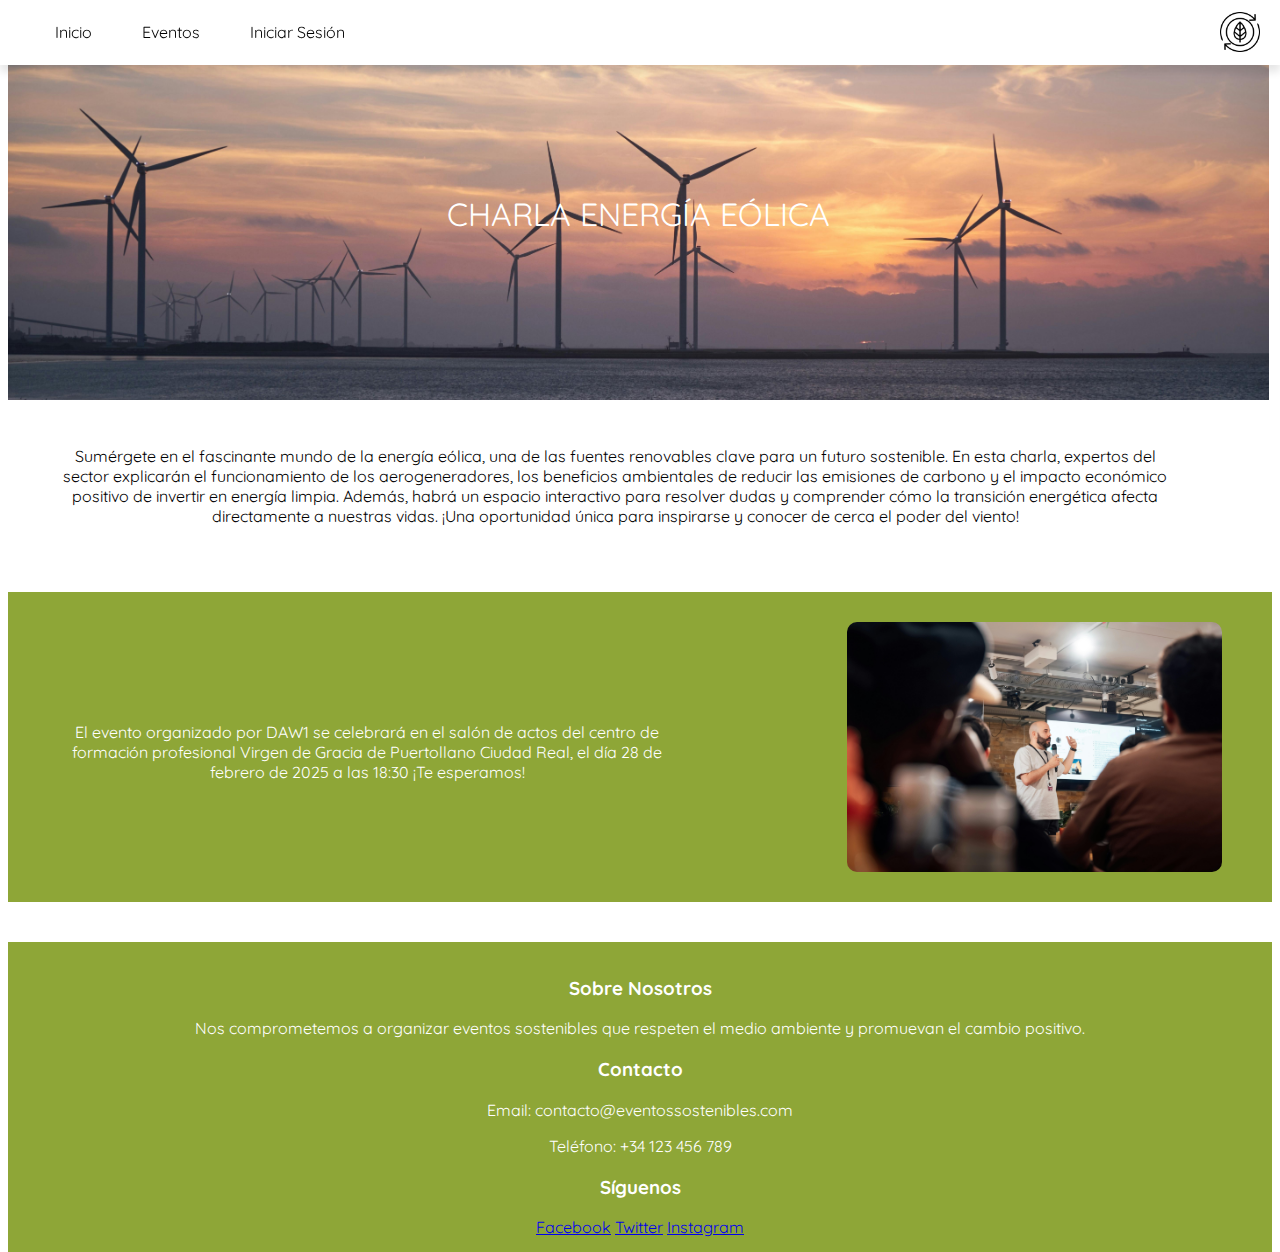
<file: descripcion.html>
<!DOCTYPE html>
<html lang="en">
<head>
    <meta charset="UTF-8">
    <meta name="viewport" content="width=device-width, initial-scale=1.0">
    <title>EcoEventos</title>
    <link rel="icon" href="Fotos/logo.png">
    <link rel="stylesheet" href="estilos.css">
    <link rel="preconnect" href="https://fonts.googleapis.com">
<link rel="preconnect" href="https://fonts.gstatic.com" crossorigin>
<link href="https://fonts.googleapis.com/css2?family=Akshar:wght@300..700&family=Quicksand:wght@300..700&display=swap" rel="stylesheet">
</head>
<body>
    <div class="fondo">
        <img src="Fotos/energíaeólica2.jpg" style="width:100%; height:400px;">
        <div class="tituloevento">CHARLA ENERGÍA EÓLICA</div>
    </div>
    <header>
        <nav>
            <ul>
                <li class="escogido"><a href="index.html" >Inicio</a></li>
                <li><a href="eventos.html">Eventos</a></li>
                <li><a href="inicioSesion.html">Iniciar Sesión</a></li>
                <li class="logo"><img src="Fotos/logo.png"></li>
            </ul>
        </nav>
    </header>
    <div class="detalles"><p>Sumérgete en el fascinante mundo de la energía eólica, 
        una de las fuentes renovables clave para un futuro sostenible. 
        En esta charla, expertos del sector explicarán el funcionamiento de los aerogeneradores, 
        los beneficios ambientales de reducir las emisiones de carbono y el impacto económico positivo
        de invertir en energía limpia. Además, habrá un espacio interactivo para resolver dudas
        y comprender cómo la transición energética afecta directamente a nuestras vidas. 
        ¡Una oportunidad única para inspirarse y conocer de cerca el poder del viento!</p>
        
    </div>
<div class="ubicacion">
        <p>El evento organizado por DAW1 se celebrará en el salón de actos del centro de formación profesional
        Virgen de Gracia de Puertollano Ciudad Real, el día 28 de febrero de 2025 a las 18:30 ¡Te esperamos!
    </p>
    <img src="Fotos/charla.jpg">
</div>
    
<footer>
    <h3>Sobre Nosotros</h3>
    <p>Nos comprometemos a organizar eventos sostenibles que respeten el medio ambiente y promuevan el cambio positivo.</p>        
    <h3>Contacto</h3>
    <p>Email: contacto@eventossostenibles.com</p>
    <p>Teléfono: +34 123 456 789</p>
    <h3>Síguenos</h3>
    <a href="#">Facebook</a>  <a href="#">Twitter</a>  <a href="#">Instagram</a>    
</footer>
</body>
</html>
</file>
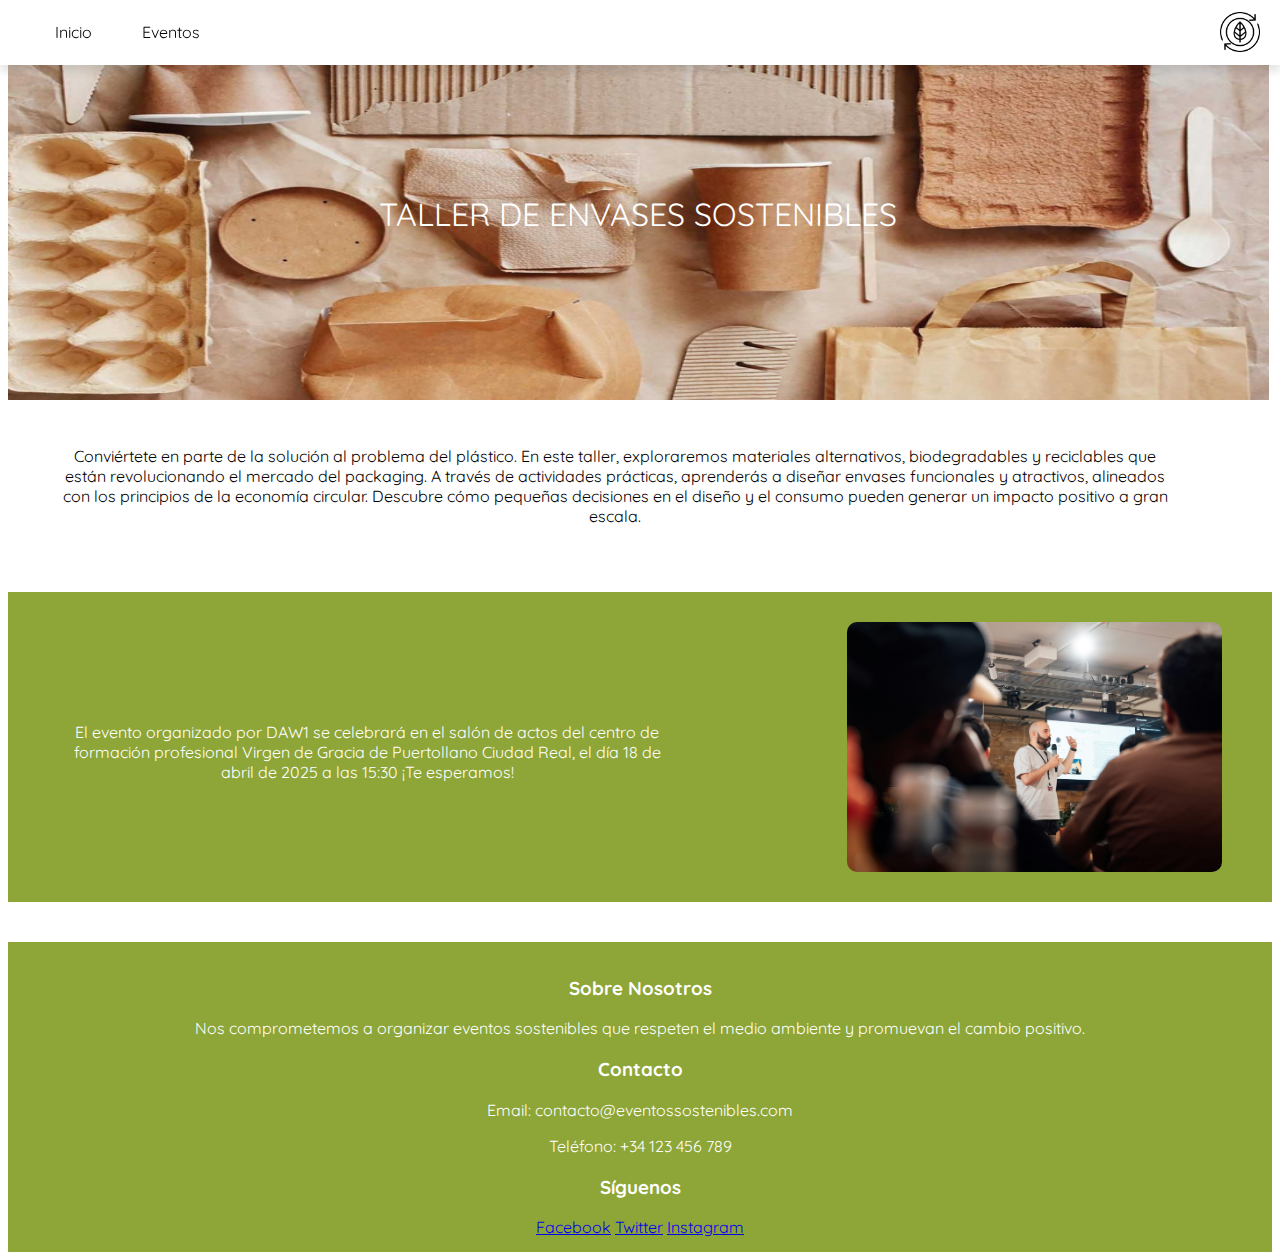
<file: descripcion3.html>
<!DOCTYPE html>
<html lang="en">
<head>
    <meta charset="UTF-8">
    <meta name="viewport" content="width=device-width, initial-scale=1.0">
    <title>EcoEventos</title>
    <link rel="icon" href="Fotos/logo.png">
    <link rel="stylesheet" href="estilos.css">
    <link rel="preconnect" href="https://fonts.googleapis.com">
<link rel="preconnect" href="https://fonts.gstatic.com" crossorigin>
<link href="https://fonts.googleapis.com/css2?family=Akshar:wght@300..700&family=Quicksand:wght@300..700&display=swap" rel="stylesheet">
</head>
<body>
    <div class="fondo">
        <img src="Fotos/envases2.jpeg" style="width:100%; height:400px;">
        <div class="tituloevento">TALLER DE ENVASES SOSTENIBLES</div>
    </div>
    <header>
        <nav>
            <ul>
                <li class="escogido"><a href="index.html" >Inicio</a></li>
                <li><a href="eventos.html">Eventos</a></li>
                <li><a href="inicioSesion.html"></a></li>
                <li class="logo"><img src="Fotos/logo.png"></li>
            </ul>
        </nav>
    </header>
    <div class="detalles"><p>Conviértete en parte de la solución al problema del plástico.
         En este taller, exploraremos materiales alternativos, biodegradables y reciclables 
         que están revolucionando el mercado del packaging. A través de actividades prácticas, 
         aprenderás a diseñar envases funcionales y atractivos, alineados con los 
         principios de la economía circular. Descubre cómo pequeñas decisiones en 
         el diseño y el consumo pueden generar un impacto positivo a gran escala.</p>
        
    </div>
<div class="ubicacion">
        <p>El evento organizado por DAW1 se celebrará en el salón de actos del centro de formación profesional
        Virgen de Gracia de Puertollano Ciudad Real, el día 18 de abril de 2025 a las 15:30 ¡Te esperamos!
    </p>
    <img src="Fotos/charla.jpg">
</div>
    
<footer>
    <h3>Sobre Nosotros</h3>
    <p>Nos comprometemos a organizar eventos sostenibles que respeten el medio ambiente y promuevan el cambio positivo.</p>        
    <h3>Contacto</h3>
    <p>Email: contacto@eventossostenibles.com</p>
    <p>Teléfono: +34 123 456 789</p>
    <h3>Síguenos</h3>
    <a href="#">Facebook</a>  <a href="#">Twitter</a>  <a href="#">Instagram</a>       
</footer>
</body>
</html>
</file>
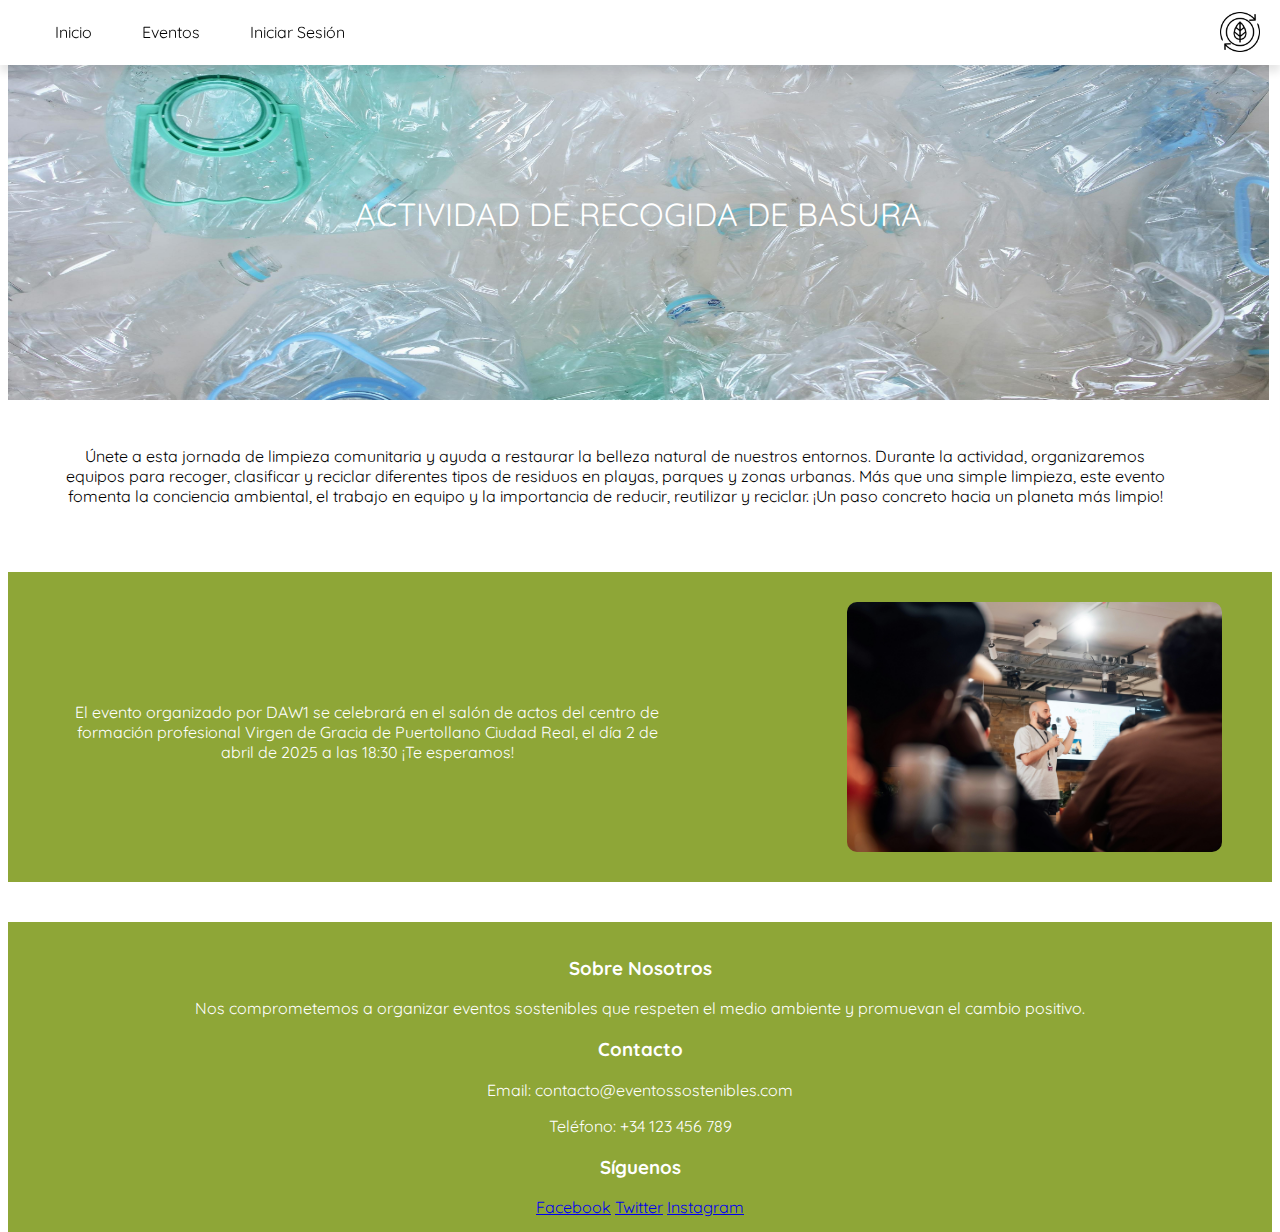
<file: descripcion4.html>
<!DOCTYPE html>
<html lang="en">
<head>
    <meta charset="UTF-8">
    <meta name="viewport" content="width=device-width, initial-scale=1.0">
    <title>EcoEventos</title>
    <link rel="icon" href="Fotos/logo.png">
    <link rel="stylesheet" href="estilos.css">
    <link rel="preconnect" href="https://fonts.googleapis.com">
<link rel="preconnect" href="https://fonts.gstatic.com" crossorigin>
<link href="https://fonts.googleapis.com/css2?family=Akshar:wght@300..700&family=Quicksand:wght@300..700&display=swap" rel="stylesheet">
</head>
<body>
    <div class="fondo">
        <img src="Fotos/plásticos2.jpg" style="width:100%; height:400px;">
        <div class="tituloevento">ACTIVIDAD DE RECOGIDA DE BASURA</div>
    </div>
    <header>
        <nav>
            <ul>
                <li class="escogido"><a href="index.html" >Inicio</a></li>
                <li><a href="eventos.html">Eventos</a></li>
                <li><a href="inicioSesion.html">Iniciar Sesión</a></li>
                <li class="logo"><img src="Fotos/logo.png"></li>
            </ul>
        </nav>
    </header>
    <div class="detalles"><p>Únete a esta jornada de limpieza comunitaria y ayuda a restaurar
        la belleza natural de nuestros entornos. Durante la actividad, organizaremos equipos 
        para recoger, clasificar y reciclar diferentes tipos de residuos en playas, parques y
         zonas urbanas. Más que una simple limpieza, este evento fomenta la conciencia ambiental, 
         el trabajo en equipo y la importancia de reducir, reutilizar y reciclar. ¡Un paso concreto 
         hacia un planeta más limpio!

    </p>
        
    </div>
<div class="ubicacion">
        <p>El evento organizado por DAW1 se celebrará en el salón de actos del centro de formación profesional
        Virgen de Gracia de Puertollano Ciudad Real, el día 2 de abril de 2025 a las 18:30 ¡Te esperamos!
    </p>
    <img src="Fotos/charla.jpg">
</div>
    
<footer>
    <h3>Sobre Nosotros</h3>
    <p>Nos comprometemos a organizar eventos sostenibles que respeten el medio ambiente y promuevan el cambio positivo.</p>        
    <h3>Contacto</h3>
    <p>Email: contacto@eventossostenibles.com</p>
    <p>Teléfono: +34 123 456 789</p>
    <h3>Síguenos</h3>
    <a href="#">Facebook</a>  <a href="#">Twitter</a>  <a href="#">Instagram</a>       
</footer>
</body>
</html>
</file>
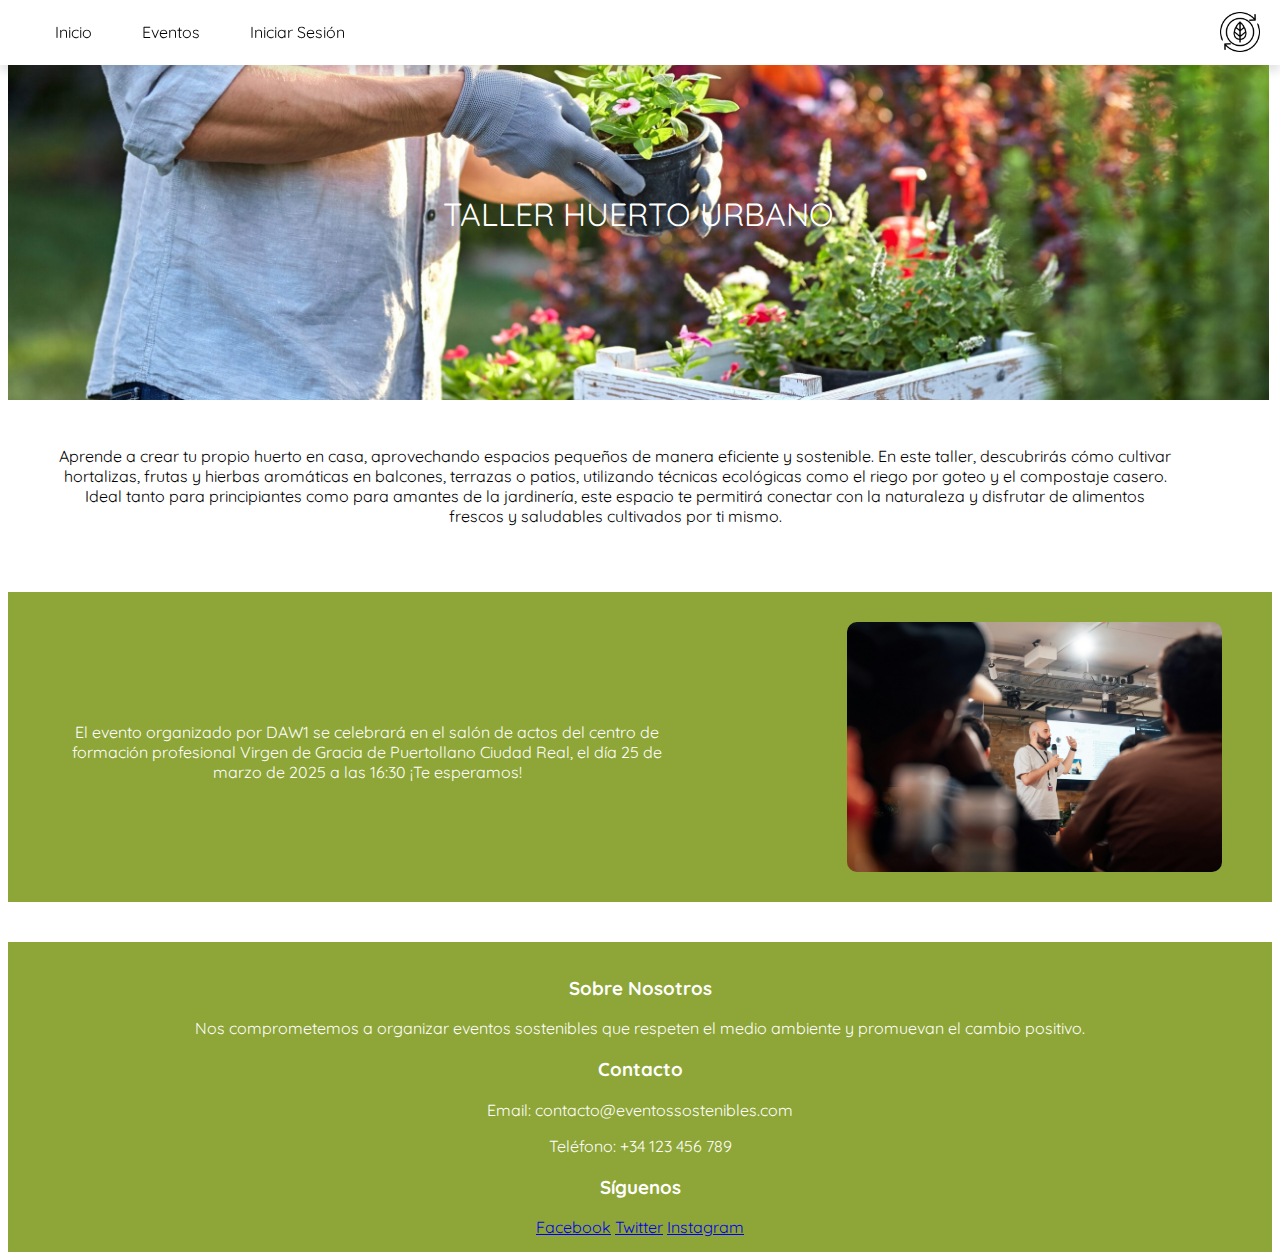
<file: descripcion5.html>
<!DOCTYPE html>
<html lang="en">
<head>
    <meta charset="UTF-8">
    <meta name="viewport" content="width=device-width, initial-scale=1.0">
    <title>EcoEventos</title>
    <link rel="icon" href="Fotos/logo.png">
    <link rel="stylesheet" href="estilos.css">
    <link rel="preconnect" href="https://fonts.googleapis.com">
<link rel="preconnect" href="https://fonts.gstatic.com" crossorigin>
<link href="https://fonts.googleapis.com/css2?family=Akshar:wght@300..700&family=Quicksand:wght@300..700&display=swap" rel="stylesheet">
</head>
<body>
    <div class="fondo">
        <img src="Fotos/plantar.jpeg" style="width:100%; height:400px;">
        <div class="tituloevento">TALLER HUERTO URBANO</div>
    </div>
    <header>
        <nav>
            <ul>
                <li class="escogido"><a href="index.html" >Inicio</a></li>
                <li><a href="eventos.html">Eventos</a></li>
                <li><a href="inicioSesion.html">Iniciar Sesión</a></li>
                <li class="logo"><img src="Fotos/logo.png"></li>
            </ul>
        </nav>
    </header>
    <div class="detalles"><p>Aprende a crear tu propio huerto en casa, aprovechando espacios 
        pequeños de manera eficiente y sostenible. En este taller, descubrirás cómo cultivar
         hortalizas, frutas y hierbas aromáticas en balcones, terrazas o patios, utilizando técnicas ecológicas como el riego por goteo y el compostaje casero. Ideal tanto para principiantes como para amantes de la jardinería, este espacio te permitirá conectar con la naturaleza y disfrutar de alimentos frescos y saludables cultivados por ti mismo.

    </p>
        
    </div>
<div class="ubicacion">
        <p>El evento organizado por DAW1 se celebrará en el salón de actos del centro de formación profesional
        Virgen de Gracia de Puertollano Ciudad Real, el día 25 de marzo de 2025 a las 16:30 ¡Te esperamos!
    </p>
    <img src="Fotos/charla.jpg">
</div>
    
<footer>
    <h3>Sobre Nosotros</h3>
    <p>Nos comprometemos a organizar eventos sostenibles que respeten el medio ambiente y promuevan el cambio positivo.</p>        
    <h3>Contacto</h3>
    <p>Email: contacto@eventossostenibles.com</p>
    <p>Teléfono: +34 123 456 789</p>
    <h3>Síguenos</h3>
    <a href="#">Facebook</a>  <a href="#">Twitter</a>  <a href="#">Instagram</a>       
</footer>
</body>
</html>
</file>
<file: estilos.css>
body {
    font-family: 'Quicksand', sans-serif;
    background-color:white;
    flex-wrap:wrap;
}

header{
    position:fixed;
    top:0;
    z-index:1000;
}

nav{
    position:fixed;
    background-color:white;
    height:65px;
    width:100%;
    top:0;
    left:0;
    box-shadow: 0 7px 8px rgba(0, 0, 0, 0.1);
}

nav ul{
    display:flex;
    list-style:none;
    gap:20px;
    margin-top:22px;
    text-align:center;
}

nav ul li a {
    text-decoration: none;
    color: black;
    padding: 10px 15px; 
    transition: 0.2s;
}

nav ul li a:hover, nav ul li a.activo{
    background-color:#8EA637;
    color:white;
    border-radius:30px;
}

li img {
    position: absolute;
    bottom: 13px; 
    height:40px;
    right:20px;
}
  

.fondo{
    position:absolute;
    top:50px;
    width:98.5%;
    height:auto;
    overflow:hidden;
}

.fondo img {
    max-width: 100%;
    height: 100%;
}

.texto{
    background-color:white;
    position:relative;
    width:40%;
    max-width:100%;
    height:auto;
    left:30%;
    top:180px;
    padding:30px;
    z-index:50;
}

h1{
    position:relative;
    width:100%;
    top:300px;
    color:#3E5915;
    font-family: 'Quicksand', sans-serif;
    font-size:large;
    font-weight:600;
    padding-top:50px;
    padding-left:50px;
    padding-bottom:5px;
    background-color:white;
    z-index:500;
}

.carrusel{
    position:relative;
    display: flex;
    flex-wrap: nowrap;
    overflow-x: auto; 
    white-space: nowrap;
    overflow-y:hidden;
    height:400px;
    width:100%;
    margin-right:0;
    margin-top:270px;
    background-color:white;
    z-index:10;
}

.elemento{
    position:relative;
    flex: 0 0 auto;
    margin: 50px 10px;
    width:250px;
    height: 300px;
    border-radius:5px;
}

.foto{
    top:10px;
    left:10px;
    height:100%;
    width:100%;
    border-radius:5px;
}

.elemento:hover{
    height:320px;
    width:270px; 
}

.textoimagen{
    position: absolute;
    bottom: 30px;
    left: 4.8px;
    width: 80%; 
    padding:20px;
    color: white;
    font-family: 'Quicksand', sans-serif;
    background-color: rgba(142, 166, 55, 0.8); 
    text-align: center;
    z-index: 2;
}

aside{
    position:fixed;
    top:65px;
    width:30%;
    height:100%;
    z-index: 10;
}
aside img{
    height:100%;
    width:100%;
}

.lista{
   position:relative;
    top:20px;
    width:68%;
    height:100%;
    left:30%;
    right:30px;
}
 
.lista ul{
    list-style:none;
    
}

.evento{
    position:relative;
    width:100%;
    min-width:500px;
    min-height:200px;
    background-color:white;
    margin-top:22px;
    margin-bottom:40px;
    box-shadow: 0 7px 6px rgba(0, 0, 0, 0.1);
    display:flex;
    flex-wrap:wrap;
    border-radius:5px;
}

.evento:hover{
   background-color:rgba(207, 245, 70, 0.301); 
}

.descripcion{
    position:absolute;
    color:#252617;
    font-family:'Quicksand', sans-serif;
    font-size:small;
    top:80px;
    left:240px;
    right:25px;
    text-align:justify;  
}

.imageneventos{
    position:absolute;
    width:200px;
    height:90%;
    min-height:180px;
    top:10px;
    left:10px;
    border-radius:5px;
}

.imageneventos img{
    width:100%;
    height:100%;
}

.titulo{
    position:absolute;
    color:#252617;
    font-family:'Quicksand', sans-serif;
    font-size:medium;
    top:15px;
    margin-left:45%;
    text-align:center;  
}

.tituloevento{
    position:relative;
    color:white;
    top:-260px;
    text-align:center;
    font-family:'Quicksand', sans-serif;
    font-size:xx-large;
    z-index:1000;
}

.detalles{
    position:relative;
    margin-top:400px;
    left:0px;
    right:70px;
    background-color:white;
    width:100%;
    height:auto;
    padding:30px 0px;
}

.detalles p{
    margin-left:50px;
    margin-right:100px;
    text-align:center;
}

.ubicacion p{
    margin-top:100px;
    margin-left:60px;
    margin-right:100px;
    text-align:center;
}

.ubicacion{
    position:relative;
    margin-top:20px;
    left:0px;
    right:70px;
    background-color: rgb(142, 166, 55);
    width:100%;
    height:auto;
    padding:30px 0px;
    color:white;
    display:flex;
}

.ubicacion img{
    margin-top:0px;
    margin-left:80px;
    margin-right:50px;
    width:30%;
    height:250px;
    border-radius:10px;
}

.formulario {
    position:relative;
    margin-top:130px;
    margin-left:36%;
    background: white;
    padding: 20px;
    font-family:'Quicksand', sans-serif;
    border-radius: 10px;
    box-shadow: 0 4px 8px rgba(0, 0, 0, 0.1);
    text-align: center;
    width: 310px;
}

h2 {
    margin-bottom: 20px;
}

form label {
    display: block;
    text-align: left;
    margin: 10px 0px 5px;
}

form input {
    position:relative;
    width: 99%;
    padding: 10px;
    border: 1px solid #ccc;
    border-radius: 5px;
    right:10px;
}

form button {
    margin-top: 15px;
    width: 100%;
    padding: 10px;
    background-color:rgb(142, 166, 55);
    color: white;
    border: none;
    border-radius: 5px;
}

button:hover {
    background-color:rgb(142, 166, 55);
}

.formulario p {
    margin-top: 10px;
    font-size: 14px;
}

.formulario a {
    color:rgb(142, 166, 55);
    text-decoration: none;
}

.formulario a:hover {
    text-decoration: underline;
}

.index{
    overflow-x:hidden;
}

.buscador {
    position:relative;
    margin-top:100px;
    margin-left:400px;
    width: 50%;
    display: flex;
    overflow:hidden;
    padding: 20px;
}


input {
    width: 500px;
    padding: 8px;
    font-size: 16px;
    border: 1px solid #ccc;
    border-radius: 4px;
}

button {
    width:80px;
    margin-left:10px;
    background-color: rgb(142, 166, 55);
    color: white;
    border: none;
    border-radius: 4px;
}

button:hover {
    background-color: white;
    color:rgb(142, 166, 55);
}

footer {
    position:relative;
    top:40px;
    padding-bottom:15px;
    padding-top:15px;
    background-color: rgb(142, 166, 55);
    height:auto;
    width:100%;
    margin-right:0;
    color: white;
    text-align: center;
    z-index: 1000;
}
</file>
